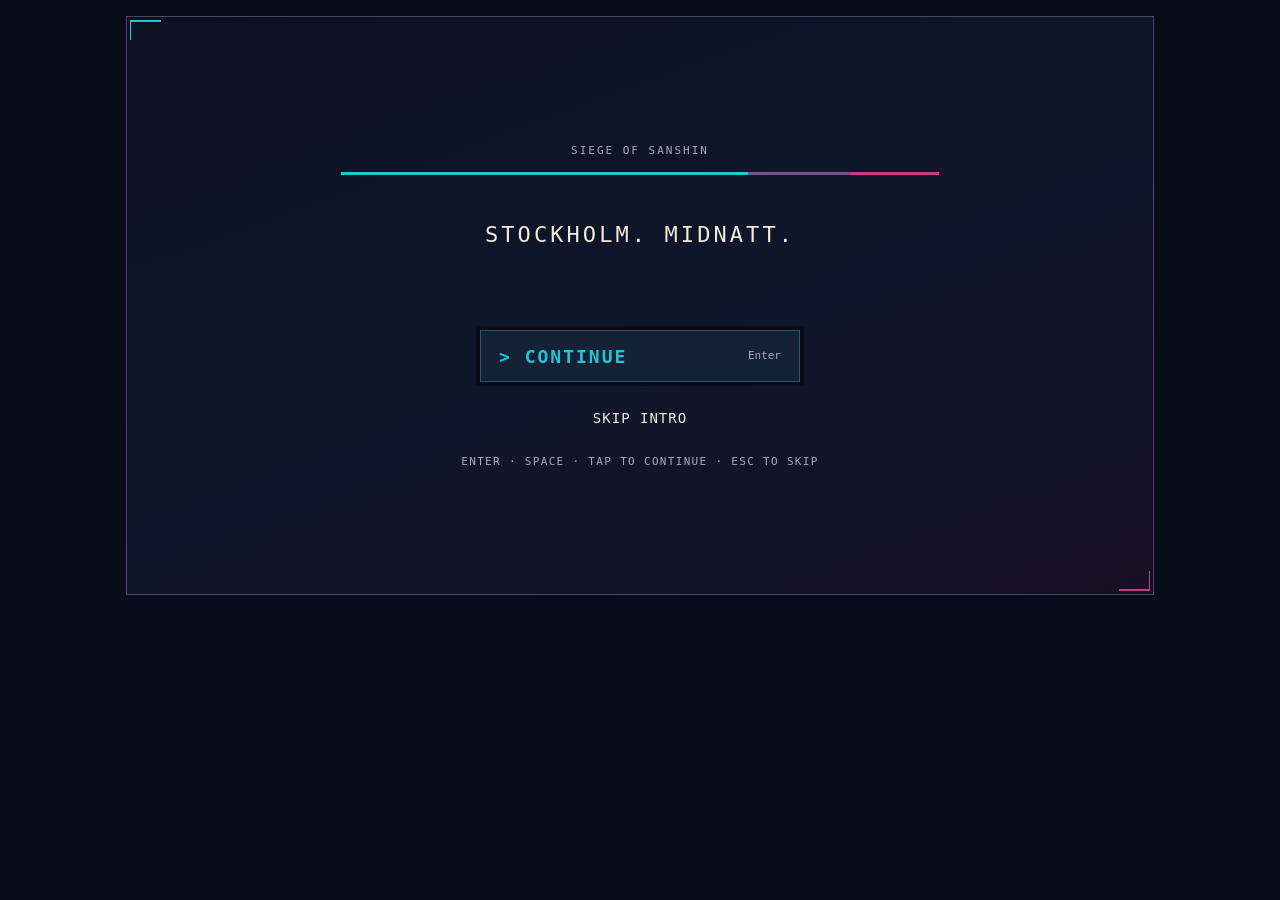
<file: combined/index.html>
<!DOCTYPE html>
<html lang="en">
<head>
  <meta charset="utf-8">
  <meta name="viewport" content="width=device-width, initial-scale=1, viewport-fit=cover">
  <meta name="description" content="Master Tamas: Siege of Sanshin. An original arcade-style side-scrolling karate game.">
  <title>Master Tamas: Siege of Sanshin</title>
  <link rel="stylesheet" href="karate-game.css">
</head>
<body class="kg-page">
  <!--
    Everything for the game lives inside #karate-game. Styles are prefixed with "kg-"
    so this block can be dropped into any page of the website without side effects.
  -->
  <main class="kg-wrap">
    <div id="karate-game" class="kg-root">
      <header class="kg-hud" aria-label="Game status">
        <div class="kg-hud__health">
          <span class="kg-hud__label kg-hud__name">Tamas</span>
          <div class="kg-bar" role="img" aria-label="Player health">
            <div class="kg-bar__fill" data-hud="health"></div>
          </div>
          <span class="kg-hud__value" data-hud="health-text">100 / 100</span>
        </div>
        <div class="kg-hud__kiai">
          <span class="kg-hud__label">Kiai</span>
          <div class="kg-bar kg-bar--kiai" role="img" aria-label="Kiai meter">
            <div class="kg-bar__fill" data-hud="kiai"></div>
          </div>
          <span class="kg-hud__state" data-hud="kiai-text">Ready</span>
        </div>
        <div class="kg-hud__stat kg-hud__score"><span class="kg-hud__label">Score</span><strong data-hud="score">0</strong></div>
        <div class="kg-hud__stat kg-hud__enemies"><span class="kg-hud__label">Enemies</span><strong data-hud="enemies">22</strong></div>
        <div class="kg-hud__stat kg-hud__combo" data-hud="combo-wrap" hidden><span class="kg-hud__label">Combo</span><strong data-hud="combo">x1</strong></div>
        <div class="kg-hud__boss" data-hud="boss-wrap" hidden>
          <span class="kg-hud__label">Råttfällan</span>
          <div class="kg-bar kg-bar--boss" role="img" aria-label="Råttfällan's health">
            <div class="kg-bar__fill" data-hud="boss"></div>
          </div>
        </div>
        <button type="button" class="kg-btn kg-btn--hud" data-action="pause">Pause</button>
      </header>

      <div class="kg-stage" data-stage>
        <canvas width="320" height="180" aria-label="Master Tamas: Siege of Sanshin game"></canvas>
      </div>

      <!--
        Menu layer: the title, the story cards, pause, help and the result screens live here, over
        the whole game element rather than inside the 16:9 picture, so they size to the viewport and
        never clip. While any of them is open the touch panel is inert (see main.js).
      -->
      <div class="kg-menus" data-menus>
        <section class="kg-overlay kg-menu kg-menu--story" data-overlay="story" hidden aria-live="polite">
          <div class="kg-story">
            <span class="kg-kicker">Siege of Sanshin</span>
            <div class="kg-spectrum" aria-hidden="true"><i></i><i></i><i></i></div>
            <p class="kg-story__text" data-story-text></p>
            <div class="kg-story__actions">
              <button type="button" class="kg-btn kg-btn--primary" data-action="story-next"><span class="kg-btn__label">Continue</span><kbd class="kg-key">Enter</kbd></button>
              <button type="button" class="kg-btn kg-btn--plain" data-action="skip-story">Skip intro</button>
            </div>
            <p class="kg-story__hint" data-story-hint>Enter · Space · tap to continue</p>
          </div>
        </section>

        <section class="kg-overlay kg-menu kg-menu--title" data-overlay="start" hidden aria-label="Title screen">
          <div class="kg-title-layout">
            <div class="kg-title-copy">
              <span class="kg-kicker">Team Sanshin presents</span>
              <h1 class="kg-logo">
                <canvas class="kg-pixel-text kg-logo__master" data-pixel-text="Master" data-scale="6" data-shadow="layered" aria-hidden="true"></canvas>
                <canvas class="kg-pixel-text kg-logo__tamas" data-pixel-text="Tamas" data-scale="15" data-shadow="layered" aria-hidden="true"></canvas>
                <span class="kg-visually-hidden">Master Tamas</span>
              </h1>
              <p class="kg-subtitle">Siege of Sanshin</p>
              <div class="kg-spectrum" aria-hidden="true"><i></i><i></i><i></i></div>
              <div class="kg-title-actions">
                <button type="button" class="kg-btn kg-btn--primary" data-action="start"><span class="kg-btn__label">Play</span><kbd class="kg-key">Enter</kbd></button>
                <p class="kg-hint" data-load-note>Loading hero artwork…</p>
                <button type="button" class="kg-btn kg-btn--plain" data-action="help">How to play</button>
                <div class="kg-menu__row">
                  <button type="button" class="kg-btn kg-btn--quiet" data-action="intro">Intro</button>
                  <button type="button" class="kg-btn kg-btn--quiet" data-action="sound" aria-pressed="true">Sound: On</button>
                </div>
              </div>
              <p class="kg-quote">“Dra tillbaka benet.”</p>
              <p class="kg-hint kg-hint--touch">Slide the pad to move, drag past the ring to run. Jump, Punch, Kick, Throw. Tap the Kiai meter when it is full.</p>
            </div>
            <div class="kg-title-art" role="img" aria-label="Tamas, close-cropped grey hair and a white gi, standing in the neon-lit street"></div>
          </div>
        </section>

        <section class="kg-overlay kg-menu" data-overlay="paused" hidden aria-label="Paused">
          <div class="kg-dialog kg-dialog--narrow">
            <header class="kg-dialog__header">
              <span class="kg-kicker">Master Tamas</span>
              <h2 class="kg-heading"><canvas class="kg-pixel-text kg-pixel-text--heading" data-pixel-text="Paused" data-scale="4" data-shadow="layered" aria-hidden="true"></canvas><span class="kg-visually-hidden">Paused</span></h2>
            </header>
            <div class="kg-dialog__actions">
              <button type="button" class="kg-btn kg-btn--primary" data-action="resume"><span class="kg-btn__label">Resume</span><kbd class="kg-key">Esc</kbd></button>
              <button type="button" class="kg-btn kg-btn--plain" data-action="help">How to play</button>
              <div class="kg-dialog__secondary">
                <button type="button" class="kg-btn kg-btn--plain kg-btn--muted" data-action="restart">Restart run</button>
                <button type="button" class="kg-btn kg-btn--plain kg-btn--muted" data-action="title">Title screen</button>
              </div>
              <div class="kg-menu__row">
                <button type="button" class="kg-btn kg-btn--quiet" data-action="sound" aria-pressed="true">Sound: On</button>
              </div>
            </div>
            <footer class="kg-run-status" data-pause-status></footer>
          </div>
        </section>

        <section class="kg-overlay kg-menu" data-overlay="help" hidden aria-label="How to play">
          <div class="kg-dialog kg-dialog--help">
            <header class="kg-dialog__header kg-dialog__header--start">
              <span class="kg-kicker kg-kicker--cyan"><span class="kg-only-keys">Keyboard</span><span class="kg-only-touch">Touch</span></span>
              <h2 class="kg-heading"><canvas class="kg-pixel-text kg-pixel-text--heading" data-pixel-text="How to play" data-scale="4" aria-hidden="true"></canvas><span class="kg-visually-hidden">How to play</span></h2>
            </header>
            <div class="kg-help__scroll">
              <div class="kg-help__columns">
                <section class="kg-help__section">
                  <h3>Movement</h3>
                  <div class="kg-help__rows kg-only-keys">
                    <div class="kg-help__row"><span>Move</span><span class="kg-keys"><kbd class="kg-key">WASD</kbd> / <kbd class="kg-key">↑ ↓ ← →</kbd></span></div>
                    <div class="kg-help__row"><span>Jump</span><span class="kg-keys"><kbd class="kg-key">Space</kbd></span></div>
                    <div class="kg-help__row"><span>Duck</span><span class="kg-keys"><kbd class="kg-key">C</kbd></span></div>
                  </div>
                  <div class="kg-help__rows kg-only-touch">
                    <div class="kg-help__row"><span>Move</span><span class="kg-keys">Slide your thumb on the pad</span></div>
                    <div class="kg-help__row"><span>Jump</span><span class="kg-keys">JUMP</span></div>
                    <div class="kg-help__row"><span>Change lane</span><span class="kg-keys">Slide up or down</span></div>
                  </div>
                  <p class="kg-help__note"><strong class="kg-only-keys">Sprint:</strong><span class="kg-only-keys"> double-tap a direction.</span><strong class="kg-only-touch">Run:</strong><span class="kg-only-touch"> drag the thumb farther, past the ring; back inside to walk.</span><br>Clear each fight, then follow the GO arrow.<br>Step up or down to line up a strike, or to slip out of one.</p>
                </section>
                <section class="kg-help__section">
                  <h3>Combat</h3>
                  <div class="kg-help__rows kg-only-keys">
                    <div class="kg-help__row"><span>Punch</span><span class="kg-keys"><kbd class="kg-key">J</kbd></span></div>
                    <div class="kg-help__row"><span>Kick</span><span class="kg-keys"><kbd class="kg-key">K</kbd></span></div>
                    <div class="kg-help__row"><span>Block</span><span class="kg-keys"><kbd class="kg-key">L</kbd></span></div>
                    <div class="kg-help__row"><span>Grab &amp; throw</span><span class="kg-keys"><kbd class="kg-key">J</kbd> + <kbd class="kg-key">K</kbd></span></div>
                    <div class="kg-help__row"><span>Kiai</span><span class="kg-keys"><kbd class="kg-key">I</kbd></span></div>
                  </div>
                  <div class="kg-help__rows kg-only-touch">
                    <div class="kg-help__row"><span>Punch</span><span class="kg-keys">PUNCH</span></div>
                    <div class="kg-help__row"><span>Kick</span><span class="kg-keys">KICK</span></div>
                    <div class="kg-help__row"><span>In the air</span><span class="kg-keys">JUMP, then PUNCH or KICK</span></div>
                    <div class="kg-help__row"><span>Grab &amp; throw</span><span class="kg-keys">THROW</span></div>
                    <div class="kg-help__row"><span>Kiai</span><span class="kg-keys">Tap the meter when it is full</span></div>
                  </div>
                  <p class="kg-help__note"><strong>Defend:</strong> <span class="kg-only-keys">block, or hold away from a strike. Duck under high kicks, jump over low sweeps, block or sidestep throwing stars.</span><span class="kg-only-touch">hold the pad away from a strike to block it. Jump over low sweeps; slide up or down to slip out of a strike or a star.</span><br><strong>Throw:</strong> goes through a guard; strikes do not.<br><strong>Kiai:</strong> double damage for 4 seconds and breaks guards, then recharges.<br>Land hits without getting hit to build a combo.</p>
                </section>
              </div>
              <div class="kg-help__screen">
                <span><b>Health</b> · Tamas's health</span>
                <span><b>Kiai</b> · ready when full</span>
                <span><b>Enemies</b> · enemies still standing</span>
                <span><b>Råttfällan</b> · boss health when active</span>
              </div>
            </div>
            <footer class="kg-dialog__footer">
              <button type="button" class="kg-btn kg-btn--primary kg-btn--back" data-action="help-back"><span class="kg-btn__label">Back</span><kbd class="kg-key">Esc</kbd></button>
            </footer>
          </div>
        </section>

        <section class="kg-overlay kg-menu" data-overlay="gameover" hidden aria-label="Defeat">
          <!-- Result headings and quotes are narrative: Swedish. The stats, buttons and kicker are UI: English. -->
          <div class="kg-dialog kg-dialog--result">
            <span class="kg-kicker">Master Tamas</span>
            <h2 class="kg-heading"><canvas class="kg-pixel-text kg-pixel-text--result" data-pixel-text="Tamas är nere" data-scale="4" data-color="#ef7184" aria-hidden="true"></canvas><span class="kg-visually-hidden">Tamas är nere</span></h2>
            <p class="kg-quote">“Det är jävla shit.”</p>
            <dl class="kg-stats">
              <div><dt>Score</dt><dd data-result="score">0</dd></div>
              <div><dt>Cleared</dt><dd><span data-result="cleared">0</span><small>/<span data-result="total">22</span></small></dd></div>
              <div><dt>Time</dt><dd data-result="time">0:00</dd></div>
            </dl>
            <div class="kg-dialog__actions">
              <button type="button" class="kg-btn kg-btn--primary" data-action="start"><span class="kg-btn__label">Try again</span><kbd class="kg-key">Enter</kbd></button>
              <div class="kg-menu__row">
                <button type="button" class="kg-btn kg-btn--quiet" data-action="help">How to play</button>
                <button type="button" class="kg-btn kg-btn--quiet" data-action="title">Title screen</button>
              </div>
            </div>
          </div>
        </section>

        <section class="kg-overlay kg-menu" data-overlay="victory" hidden aria-label="Victory">
          <div class="kg-dialog kg-dialog--result">
            <canvas class="kg-hero-pose" data-hero-canvas width="81" height="126" aria-label="Tamas in his victory pose"></canvas>
            <span class="kg-kicker">Master Tamas</span>
            <h2 class="kg-heading"><canvas class="kg-pixel-text kg-pixel-text--result" data-pixel-text="Knuten håller" data-scale="4" data-shadow="layered" aria-hidden="true"></canvas><span class="kg-visually-hidden">Knuten håller</span></h2>
            <p class="kg-quote">“Knuten håller. Vem knyter det sen?”</p>
            <dl class="kg-stats">
              <div><dt>Score</dt><dd data-result="score">0</dd></div>
              <div><dt>Cleared</dt><dd><span data-result="cleared">22</span><small>/<span data-result="total">22</span></small></dd></div>
              <div><dt>Time</dt><dd data-result="time">0:00</dd></div>
            </dl>
            <p class="kg-hint" data-result="bonus"></p>
            <div class="kg-dialog__actions">
              <button type="button" class="kg-btn kg-btn--primary" data-action="start"><span class="kg-btn__label">Play again</span><kbd class="kg-key">Enter</kbd></button>
              <div class="kg-menu__row">
                <button type="button" class="kg-btn kg-btn--quiet" data-action="title">Title screen</button>
              </div>
            </div>
          </div>
        </section>
      </div>

      <!-- Touch controls: the controls workstream's phase-1 layout (fdf10cc), styled by the design tokens. -->
      <div class="kg-touch" data-touch hidden aria-label="Touch controls">
        <div class="kg-touch__left">
          <div class="kg-touch__pad" data-pad role="group" aria-label="Move: slide your thumb">
            <span class="kg-touch__arrow kg-touch__arrow--up" aria-hidden="true">▲</span>
            <span class="kg-touch__arrow kg-touch__arrow--left" aria-hidden="true">◀</span>
            <span class="kg-touch__arrow kg-touch__arrow--down" aria-hidden="true">▼</span>
            <span class="kg-touch__arrow kg-touch__arrow--right" aria-hidden="true">▶</span>
            <span class="kg-touch__nub" aria-hidden="true"></span>
          </div>
          <div class="kg-touch__alt" data-touch-alt hidden>
            <button type="button" class="kg-touch__btn kg-touch__btn--small kg-touch__btn--duck" data-btn="duck" aria-label="Duck" hidden>Duck</button>
            <button type="button" class="kg-touch__btn kg-touch__btn--small kg-touch__btn--block" data-btn="block" aria-label="Block" hidden>Block</button>
          </div>
        </div>
        <div class="kg-touch__right">
          <button type="button" class="kg-touch__meter" data-btn="kiai" aria-label="Kiai: tap when the meter is full">
            <span class="kg-touch__meter-fill" data-touch-kiai-fill aria-hidden="true"></span>
            <span class="kg-touch__meter-text" data-touch-kiai-text>Kiai</span>
          </button>
          <div class="kg-touch__actions">
            <button type="button" class="kg-touch__btn kg-touch__btn--jump" data-btn="jump" aria-label="Jump">Jump</button>
            <button type="button" class="kg-touch__btn kg-touch__btn--punch" data-btn="punch" aria-label="Punch">Punch</button>
            <button type="button" class="kg-touch__btn kg-touch__btn--kick" data-btn="kick" aria-label="Kick">Kick</button>
            <button type="button" class="kg-touch__btn kg-touch__btn--throw" data-btn="throw" aria-label="Throw">Throw</button>
          </div>
        </div>
      </div>
    </div>
  </main>
  <script type="module" src="src/main.js"></script>
</body>
</html>
</file>
<file: combined/karate-game.css>
/* Master Tamas: all rules are scoped under .kg-* so they cannot leak into the host site.
   Visual direction (design document, 10 November 2026): dark navy ground, opaque panels, bone-white
   text, cyan for selection and focus, magenta for identity, green / amber / coral for health,
   Kiai and danger. Pixel headings use the game's own bitmap font; everything else is monospace. */
.kg-page {
  margin: 0;
  background: #080d1b;
  color: #f3ead8;
  font-family: ui-monospace, "SF Mono", Menlo, Consolas, monospace;
}
.kg-wrap {
  max-width: 1060px;
  margin: 0 auto;
  padding: 16px;
  box-sizing: border-box;
}
.kg-root {
  --kg-bg: #0b1021;
  --kg-panel: #121a2d;
  --kg-text: #f3ead8;
  --kg-muted: #b0a7bf;
  --kg-line: #514367;
  --kg-cyan: #21c5d4;
  --kg-magenta: #c13d89;
  --kg-health: #68d68c;
  --kg-health-low: #ef7184;
  --kg-kiai: #f3b654;
  --kg-accent: #ef7184;
  --kg-accent-2: #f3b654;
  --kg-dialog: #111729;
  --kg-dialog-line: #6f5486;
  --kg-field: #142237;
  --kg-field-line: #2d5569;
  position: relative;
  isolation: isolate;
  background: var(--kg-bg);
  border: 1px solid var(--kg-line);
  box-shadow: inset 0 0 0 5px #0a0e1c;
  overflow: clip;
  user-select: none;
  -webkit-user-select: none;
  -webkit-tap-highlight-color: transparent;
  /* No double-tap zoom anywhere in the game (HUD included); menus may still pan with one finger.
     While a round is played the root switches to `none` (see .kg-root--playing). */
  touch-action: manipulation;
}
/* Corner marks: cyan top-left, magenta bottom-right, the identity colours of the title. */
.kg-root::before, .kg-root::after {
  content: "";
  position: absolute;
  z-index: 8;
  width: 30px; height: 18px;
  pointer-events: none;
}
.kg-root::before { top: 3px; left: 3px; border-top: 2px solid var(--kg-cyan); border-left: 1px solid var(--kg-cyan); }
.kg-root::after { right: 3px; bottom: 3px; border-bottom: 2px solid var(--kg-magenta); border-right: 1px solid var(--kg-magenta); }

/* ---- HUD: health, Kiai, score, enemies, the named boss meter when it applies, pause ---------- */
.kg-hud {
  display: flex;
  flex-wrap: wrap;
  align-items: center;
  gap: 8px 18px;
  min-height: 48px;
  padding: 8px 14px;
  background: var(--kg-bg);
  border-bottom: 1px solid var(--kg-line);
  font-size: 12px;
  line-height: 1.2;
  text-transform: uppercase;
  letter-spacing: 0.025em;
}
.kg-hud__health, .kg-hud__kiai, .kg-hud__boss, .kg-hud__stat { display: flex; align-items: center; gap: 8px; min-width: 0; white-space: nowrap; }
.kg-hud__health { flex: 1.4 1 150px; }
.kg-hud__kiai { flex: 1 1 130px; }
.kg-hud__boss { flex: 1 1 140px; }
.kg-hud__label { color: var(--kg-muted); font-size: 11px; font-weight: 600; }
.kg-hud__name { color: var(--kg-text); }
.kg-hud__boss .kg-hud__label { color: var(--kg-accent); }
.kg-hud__value, .kg-hud__stat strong { color: var(--kg-text); font-size: 12px; font-weight: 700; }
.kg-hud__state { color: var(--kg-muted); font-size: 11px; }
.kg-hud__state.is-ready { color: var(--kg-kiai); }
.kg-hud__state.is-active { color: #fff1c2; }
.kg-bar {
  flex: 1 1 36px;
  min-width: 36px;
  height: 9px;
  overflow: hidden;
  background: #070d18;
  border: 1px solid var(--kg-line);
  border-radius: 1px;
}
.kg-bar__fill { height: 100%; width: 100%; background: var(--kg-health); transition: width 120ms linear; }
.kg-bar__fill.is-low { background: var(--kg-health-low); }
.kg-bar--kiai .kg-bar__fill { background: #8b6c3c; }
.kg-bar--kiai .kg-bar__fill.is-ready { background: var(--kg-kiai); }
.kg-bar--kiai .kg-bar__fill.is-active { background: #fff1c2; }
.kg-bar--boss .kg-bar__fill { background: var(--kg-accent); }
.kg-btn--hud {
  margin-left: auto;
  height: 28px;
  min-width: 58px;
  padding: 0 9px;
  border: 1px solid var(--kg-line);
  border-radius: 2px;
  background: var(--kg-panel);
  color: var(--kg-text);
  font: 600 11px/1 ui-monospace, "SF Mono", Menlo, Consolas, monospace;
  letter-spacing: 0.04em;
  text-transform: uppercase;
  cursor: pointer;
}
.kg-btn--hud:hover, .kg-btn--hud:focus-visible { border-color: var(--kg-cyan); outline: 1px solid var(--kg-cyan); outline-offset: 2px; }

/* ---- Stage ------------------------------------------------------------------------------- */
.kg-stage {
  position: relative;
  width: 100%;
  aspect-ratio: 16 / 9;
  background: #080c18;
  display: flex;
  align-items: center;
  justify-content: center;
  touch-action: none;
}
.kg-stage canvas {
  display: block;
  image-rendering: pixelated;
  image-rendering: crisp-edges;
  max-width: 100%;
  max-height: 100%;
}

/* ---- Shared type and small parts --------------------------------------------------------- */
.kg-kicker { display: block; font-size: 11px; line-height: 1.4; letter-spacing: 2px; color: var(--kg-muted); text-transform: uppercase; }
.kg-kicker--cyan { color: var(--kg-cyan); }
.kg-subtitle { margin: 0; font-size: 13px; letter-spacing: 2px; line-height: 1.5; color: var(--kg-text); text-transform: uppercase; }
.kg-spectrum { display: flex; width: 62%; height: 3px; margin: 20px 0 26px; }
.kg-spectrum i { display: block; height: 100%; }
.kg-spectrum i:nth-child(1) { width: 68%; background: var(--kg-cyan); }
.kg-spectrum i:nth-child(2) { width: 17%; background: #76558e; }
.kg-spectrum i:nth-child(3) { width: 15%; background: var(--kg-magenta); }
.kg-quote { margin: 0; color: var(--kg-muted); font-size: 17px; line-height: 1.45; font-style: normal; max-width: 44ch; }
.kg-hint { margin: 0; color: var(--kg-muted); font-size: 12px; line-height: 1.5; }
.kg-heading { margin: 0; line-height: 0; }
.kg-logo { margin: 0; display: grid; justify-items: center; gap: 14px; line-height: 0; }
.kg-pixel-text { display: block; margin: 0 auto; max-width: 100%; height: auto; image-rendering: pixelated; image-rendering: crisp-edges; }
.kg-visually-hidden { position: absolute; width: 1px; height: 1px; overflow: hidden; clip: rect(0 0 0 0); white-space: nowrap; }
.kg-key {
  display: inline-block;
  padding: 5px 7px;
  border: 1px solid #6b597d;
  box-shadow: 0 2px 0 #6b597d;
  background: #1b2438;
  color: var(--kg-text);
  font: 12px/1.3 ui-monospace, "SF Mono", Menlo, Consolas, monospace;
  text-transform: none;
  letter-spacing: 0;
  white-space: nowrap;
}

/* ---- Buttons ----------------------------------------------------------------------------- */
.kg-btn {
  font: inherit;
  color: var(--kg-text);
  background: transparent;
  border: 1px solid transparent;
  border-radius: 0;
  cursor: pointer;
  text-transform: uppercase;
}
.kg-btn:focus-visible { outline: 2px solid var(--kg-cyan); outline-offset: 3px; }
.kg-btn:disabled { opacity: 0.48; cursor: wait; }
/* The one action per screen: a full row, cyan label with a chevron, the key on the right. */
.kg-btn--primary {
  display: flex;
  align-items: center;
  justify-content: space-between;
  gap: 15px;
  width: 100%;
  min-height: 52px;
  padding: 13px 18px;
  background: var(--kg-field);
  border: 1px solid var(--kg-field-line);
  box-shadow: 0 0 0 4px #080d19;
  color: var(--kg-cyan);
  text-align: left;
  font-size: 18px;
  font-weight: 700;
  letter-spacing: 2px;
}
.kg-btn--primary .kg-btn__label::before { content: "> "; }
.kg-btn--primary .kg-key { color: var(--kg-muted); background: transparent; border: 0; box-shadow: none; padding: 0; font-size: 11px; }
.kg-btn--primary:hover { background: #192f43; border-color: var(--kg-cyan); }
/* Secondary actions: plain rows; quiet actions: small bordered chips. */
.kg-btn--plain { display: block; width: 100%; min-height: 42px; padding: 10px 12px; text-align: center; font-size: 14px; letter-spacing: 1px; }
.kg-btn--plain:hover { background: #172237; border-color: var(--kg-line); }
.kg-btn--muted { font-size: 12px; color: var(--kg-muted); }
.kg-btn--quiet { padding: 9px 12px; min-height: 36px; background: #101629; border: 1px solid var(--kg-line); font-size: 11px; line-height: 1.4; letter-spacing: 0.5px; }
.kg-btn--quiet:hover { border-color: var(--kg-cyan); }
.kg-menu__row { display: flex; justify-content: center; gap: 12px; flex-wrap: wrap; }

/* ---- Menu layer: title, story, pause, help, results -------------------------------------- */
.kg-menus { position: absolute; inset: 0; z-index: 5; pointer-events: none; }
.kg-overlay { box-sizing: border-box; }
.kg-overlay[hidden] { display: none; }
.kg-menu {
  position: absolute;
  inset: 0;
  display: flex;
  flex-direction: column;
  align-items: center;
  justify-content: flex-start;
  padding: 14px;
  background: rgba(3, 7, 21, 0.72);
  overflow: clip;
  pointer-events: auto;
  text-align: center;
}
/* Dialogs size to their content and stay inside the viewport (sticky offsets); long content
   scrolls inside the dialog with its footer action in view, never the page. */
.kg-dialog {
  position: sticky;
  top: 12px;
  bottom: 12px;
  margin: auto 0;
  display: flex;
  flex-direction: column;
  width: min(420px, 100%);
  max-height: calc(100dvh - 24px);
  box-sizing: border-box;
  padding: 30px;
  overflow: auto;
  background: var(--kg-dialog);
  border: 1px solid var(--kg-dialog-line);
  text-align: center;
}
.kg-dialog::before { content: ""; position: absolute; top: -1px; left: 28px; width: 62px; height: 3px; background: var(--kg-cyan); }
.kg-dialog__header { display: grid; justify-items: center; gap: 13px; margin-bottom: 26px; }
.kg-dialog__header--start { justify-items: start; text-align: left; gap: 7px; margin-bottom: 12px; }
.kg-dialog__actions { display: grid; gap: 7px; }
.kg-dialog__secondary { display: grid; margin-top: 5px; }
.kg-dialog__actions .kg-menu__row { margin-top: 8px; }
.kg-run-status { font-size: 11px; line-height: 1.7; color: var(--kg-muted); border-top: 1px solid #34304a; margin-top: 20px; padding-top: 12px; text-transform: uppercase; letter-spacing: 0.5px; }
.kg-run-status:empty { display: none; }
.kg-pixel-text--heading { height: 28px; width: auto; }

/* Title: copy on the left, the portrait on the right, the whole game element as the screen. */
.kg-menu--title { padding: 0; background: var(--kg-bg); }
.kg-title-layout { display: grid; grid-template-columns: 56% 44%; width: 100%; height: 100%; padding: 18px; box-sizing: border-box; }
.kg-title-copy { display: flex; flex-direction: column; align-items: center; justify-content: center; padding: 22px 30px; min-width: 0; z-index: 2; }
.kg-title-copy .kg-logo { width: 100%; max-width: 410px; margin: 28px 0 18px; }
.kg-title-copy .kg-subtitle { margin-top: 4px; }
.kg-title-actions { width: 100%; max-width: 400px; display: grid; gap: 10px; }
.kg-title-copy .kg-quote { margin-top: 22px; }
.kg-title-copy .kg-hint--touch { margin-top: 10px; }
.kg-title-art {
  min-width: 0;
  background-image:
    linear-gradient(90deg, var(--kg-bg) 4%, transparent 38%),
    linear-gradient(270deg, var(--kg-bg), transparent 10%),
    linear-gradient(180deg, var(--kg-bg), transparent 16%),
    linear-gradient(0deg, var(--kg-bg), transparent 14%),
    url("assets/ui/title-tamas.png");
  background-size: 100% 100%, 100% 100%, 100% 100%, 100% 100%, cover;
  background-position: center, center, center, center, 55% 30%;
  background-repeat: no-repeat;
}
.kg-hint--touch { display: none; }
.kg-root--touch .kg-hint--touch { display: block; }

/* Story cards: the intro and the in-game exchanges, full screen, typed out line by line. */
.kg-menu--story { padding: 30px; background: linear-gradient(160deg, #0b1021, #10172c 55%, #160f24); cursor: pointer; justify-content: center; }
.kg-story { display: flex; flex-direction: column; align-items: center; width: 100%; }
.kg-story .kg-spectrum { margin: 14px 0 0; }
.kg-story__text {
  margin: 40px 0;
  min-height: 3.4em;
  max-width: 92%;
  font-size: clamp(14px, 2.6vw, 22px);
  line-height: 1.8;
  letter-spacing: 0.14em;
  text-transform: uppercase;
  color: var(--kg-text);
  white-space: pre-line;
}
.kg-story__text.is-typing::after { content: '\258E'; color: var(--kg-cyan); animation: kg-blink 0.6s steps(1) infinite; }
.kg-story__actions { display: grid; gap: 15px; width: min(100%, 320px); }
.kg-story__hint { margin: 16px 0 0; color: var(--kg-muted); font-size: 11px; letter-spacing: 0.12em; text-transform: uppercase; }
@keyframes kg-blink { 50% { opacity: 0; } }

/* Help: two columns of rows (action left, keys right), notes, the screen legend, Back in view. */
.kg-dialog--help { width: min(880px, 100%); padding: 18px 26px; }
.kg-help__scroll { overflow: auto; min-height: 0; padding-right: 6px; text-align: left; scrollbar-color: var(--kg-dialog-line) var(--kg-dialog); scrollbar-width: thin; }
.kg-help__columns { display: grid; grid-template-columns: 1fr 1fr; gap: 32px; }
.kg-help__section h3 { margin: 0 0 8px; font-size: 13px; line-height: 1.5; color: var(--kg-kiai); font-weight: 500; letter-spacing: 2px; text-transform: uppercase; }
.kg-help__row { display: flex; align-items: center; justify-content: space-between; gap: 12px; min-height: 36px; border-bottom: 1px solid #302e46; font-size: 13px; line-height: 1.4; }
.kg-keys { display: flex; align-items: center; justify-content: end; gap: 6px; flex-wrap: wrap; text-align: right; }
.kg-help__note { margin: 8px 0 0; font-size: 12px; line-height: 1.55; color: var(--kg-muted); }
.kg-help__note strong { font-weight: 500; color: var(--kg-text); }
.kg-help__screen { display: grid; grid-template-columns: repeat(4, auto); justify-content: space-between; gap: 8px 18px; margin-top: 10px; padding: 10px 0 2px; border-top: 1px solid var(--kg-line); font-size: 11px; line-height: 1.5; color: var(--kg-muted); }
.kg-help__screen b { color: var(--kg-text); font-weight: 500; text-transform: uppercase; }
.kg-dialog__footer { display: flex; justify-content: center; padding-top: 10px; }
.kg-btn--back { max-width: 210px; min-height: 46px; }
/* Keyboard and touch copy follow the input in use. */
.kg-only-touch { display: none; }
.kg-root--touch .kg-only-touch { display: block; }
.kg-root--touch .kg-help__note .kg-only-touch { display: inline; }
.kg-root--touch .kg-help__note strong.kg-only-keys { display: none; }
.kg-root--touch .kg-only-keys { display: none; }
.kg-root--touch .kg-key { display: none; }
.kg-root--touch .kg-btn--primary .kg-key { display: none; }

/* Results: the same dialog, the run's numbers in three columns. */
.kg-dialog--result { width: min(550px, 100%); padding: 35px; align-items: center; }
.kg-dialog--result .kg-heading { margin-top: 20px; }
.kg-pixel-text--result { max-width: 100%; }
.kg-dialog--result .kg-quote { margin: 18px 0 26px; font-size: 16px; }
.kg-stats { display: grid; grid-template-columns: repeat(3, 1fr); gap: 10px; width: 100%; margin: 0 0 24px; }
.kg-stats dt { margin: 0; font-size: 10px; line-height: 1.5; letter-spacing: 1px; color: var(--kg-muted); text-transform: uppercase; }
.kg-stats dd { margin: 0; font-size: 24px; line-height: 1.5; color: var(--kg-kiai); font-variant-numeric: tabular-nums; }
.kg-stats dd small { font-size: 13px; }
.kg-dialog--result .kg-dialog__actions { width: 100%; gap: 12px; }
.kg-dialog--result .kg-hint { margin: -14px 0 20px; }
.kg-dialog--result .kg-hint:empty { display: none; }
.kg-hero-pose { image-rendering: pixelated; image-rendering: crisp-edges; width: 54px; height: auto; margin-bottom: 10px; }

/* The title screen shows no run data: the HUD belongs to an active run. */
.kg-root--title .kg-hud { display: none; }

/* ---- Touch controls: the controls workstream's layout (fdf10cc: one slide pad, the Kiai meter
   button and the Jump / Punch / Kick / Throw diamond) in the design's skin. Geometry, hit areas
   and class names are theirs; only colours, borders and type come from the tokens above. ------ */
.kg-touch {
  --kg-touch-btn: 56px;
  --kg-touch-pad: 136px;
  display: flex;
  justify-content: space-between;
  align-items: flex-end;
  gap: 12px;
  padding: 12px 16px;
  background: var(--kg-bg);
  border-top: 1px solid var(--kg-line);
  touch-action: none;
  font-family: ui-monospace, "SF Mono", Menlo, Consolas, monospace;
}
.kg-touch[hidden] { display: none; }
.kg-touch__left, .kg-touch__right { display: flex; flex-direction: column; align-items: center; gap: 10px; }

/* One pad element: the thumb's position on it is the direction, so it can slide without lifting. */
.kg-touch__pad {
  position: relative;
  width: var(--kg-touch-pad); height: var(--kg-touch-pad);
  border-radius: 50%;
  background: var(--kg-panel);
  border: 1px solid var(--kg-line);
  box-shadow: inset 0 0 0 4px #0d1324;
  touch-action: none;
  cursor: pointer;
}
.kg-touch__arrow {
  position: absolute;
  transform: translate(-50%, -50%);
  font-size: 15px;
  color: var(--kg-muted);
  pointer-events: none;
}
.kg-touch__arrow--up { left: 50%; top: 16%; }
.kg-touch__arrow--down { left: 50%; top: 84%; }
.kg-touch__arrow--left { left: 16%; top: 50%; }
.kg-touch__arrow--right { left: 84%; top: 50%; }
.kg-touch__pad.is-up .kg-touch__arrow--up, .kg-touch__pad.is-down .kg-touch__arrow--down,
.kg-touch__pad.is-left .kg-touch__arrow--left, .kg-touch__pad.is-right .kg-touch__arrow--right { color: var(--kg-cyan); }
.kg-touch__nub {
  position: absolute;
  left: 50%; top: 50%;
  width: 40%; height: 40%;
  margin: -20% 0 0 -20%;
  border-radius: 50%;
  background: #202b40;
  border: 1px solid var(--kg-line);
  box-sizing: border-box;
  pointer-events: none;
  transform: translate(var(--kg-nub-x, 0), var(--kg-nub-y, 0));
  transition: transform 50ms linear;
}
.kg-touch__pad.is-active { border-color: var(--kg-cyan); }
.kg-touch__pad.is-active .kg-touch__nub { background: #285365; border-color: var(--kg-cyan); }
.kg-touch__pad.is-left { --kg-nub-x: -24%; }
.kg-touch__pad.is-right { --kg-nub-x: 24%; }
.kg-touch__pad.is-up { --kg-nub-y: -24%; }
.kg-touch__pad.is-down { --kg-nub-y: 24%; }
/* The run zone (controls 1b): drag the thumb past the dotted ring (80 % of the radius) to run;
   back inside 60 % to walk again. The ring and the nub take the Kiai amber while running. */
.kg-touch__pad::before {
  content: '';
  position: absolute;
  left: 10%; top: 10%; width: 80%; height: 80%;
  border: 1px dotted var(--kg-line);
  border-radius: 50%;
  box-sizing: border-box;
  pointer-events: none;
}
.kg-touch__pad.is-running { border-color: var(--kg-kiai); }
.kg-touch__pad.is-running::before { border-style: solid; border-color: var(--kg-kiai); box-shadow: 0 0 8px rgba(243, 182, 84, 0.45); }
.kg-touch__pad.is-running .kg-touch__nub { background: var(--kg-kiai); border-color: #fff1c2; }
.kg-touch__pad.is-running .kg-touch__arrow { color: var(--kg-kiai); }

/* Diamond: JUMP on top, PUNCH and KICK side by side, THROW below. One thumb rolls between them. */
.kg-touch__actions {
  position: relative;
  width: calc(var(--kg-touch-btn) * 2.75);
  height: calc(var(--kg-touch-btn) * 2.75);
}
.kg-touch__actions .kg-touch__btn { position: absolute; }
.kg-touch__btn--jump { left: 50%; top: 0; transform: translateX(-50%); }
.kg-touch__btn--punch { left: 0; top: 50%; transform: translateY(-50%); }
.kg-touch__btn--kick { right: 0; top: 50%; transform: translateY(-50%); }
.kg-touch__btn--throw { left: 50%; bottom: 0; transform: translateX(-50%); }
.kg-touch__btn {
  width: var(--kg-touch-btn); height: var(--kg-touch-btn);
  padding: 0;
  font: 600 11px/1.3 ui-monospace, "SF Mono", Menlo, Consolas, monospace;
  letter-spacing: 0;
  text-transform: uppercase;
  color: var(--kg-text);
  background: var(--kg-panel);
  border: 1px solid var(--kg-line);
  border-radius: 50%;
  touch-action: none;
  cursor: pointer;
  -webkit-tap-highlight-color: transparent;
  user-select: none;
}
.kg-touch__btn:focus-visible { outline: 2px solid var(--kg-cyan); outline-offset: 3px; }
.kg-touch__btn.is-active { background: #203b4c; border-color: var(--kg-cyan); box-shadow: inset 0 0 0 1px var(--kg-cyan); }
.kg-touch__btn--small { width: 72px; height: 40px; border-radius: 10px; }
.kg-touch__alt { display: flex; gap: 8px; }
.kg-touch__alt[hidden] { display: none; }

/* The Kiai meter is the button: the fill shows the charge, it lights up amber when ready. */
.kg-touch__meter {
  position: relative;
  width: calc(var(--kg-touch-btn) * 2.75);
  height: 36px;
  padding: 0;
  overflow: hidden;
  font: 600 11px/1.3 ui-monospace, "SF Mono", Menlo, Consolas, monospace;
  letter-spacing: 0.04em;
  text-transform: uppercase;
  color: var(--kg-kiai);
  background: var(--kg-panel);
  border: 1px solid #8b6c3c;
  border-radius: 3px;
  touch-action: none;
  cursor: pointer;
  -webkit-tap-highlight-color: transparent;
}
.kg-touch__meter-fill { position: absolute; inset: 0; width: 0; background: #5a4a2a; transition: width 120ms linear; }
.kg-touch__meter-text { position: relative; }
.kg-touch__meter.is-ready { border-color: var(--kg-kiai); box-shadow: 0 0 0 1px var(--kg-kiai); }
.kg-touch__meter.is-ready .kg-touch__meter-fill { background: var(--kg-kiai); }
.kg-touch__meter.is-ready .kg-touch__meter-text { color: #1a1206; }
.kg-touch__meter.is-active .kg-touch__meter-fill { background: #fff1c2; }
.kg-touch__meter.is-active .kg-touch__meter-text { color: #1a1206; }
.kg-touch__meter.is-cooling { opacity: 0.75; }
.kg-touch__meter.is-active { animation: kg-blink 0.5s steps(1) infinite; }
/* Touch panel while a menu is open: inert (set by main.js) and dimmed under the menu layer. */
.kg-touch[inert] .kg-touch__btn, .kg-touch[inert] .kg-touch__meter, .kg-touch[inert] .kg-touch__pad { background: #101623; border-color: #393545; color: #777482; box-shadow: none; }
.kg-touch[inert] .kg-touch__nub { background: #1a2030; border-color: #393545; }

/* Touch panel while a menu has it inert (menu-shell branch): the disabled look of the design. */
.kg-touch[inert] .kg-touch__btn, .kg-touch[inert] .kg-touch__meter, .kg-touch[inert] .kg-touch__pad { background: #101623; border-color: #393545; color: #777482; box-shadow: none; }
.kg-touch[inert] .kg-touch__nub { background: #1a2030; border-color: #393545; }

/* While a round is being played the whole game area is a control surface: no scroll, no zoom. */
.kg-root--playing { touch-action: none; }

/* ---- Phones ------------------------------------------------------------------------------ */
/* The game element is shorter than the screen (portrait) or taller than it (landscape): the
   menu layer takes the viewport instead, so every screen gets the whole display to work with. */
@media (max-width: 640px), (orientation: landscape) and (max-height: 520px) {
  .kg-menu { position: fixed; height: 100vh; height: 100dvh; }
  /* Safari (real devices) clips a fixed descendant at the root's overflow-clipped box: while a
     menu is open the root clips nothing (main.js sets the class whenever the game is not playing). */
  .kg-root--menu { overflow: visible; }
}
@media (max-width: 640px) {
  .kg-wrap { padding: 8px; }
  .kg-hud { display: grid; grid-template-columns: minmax(0, 1fr) auto auto; grid-template-rows: 25px 20px; gap: 5px 10px; min-height: 64px; padding: 6px 8px; }
  .kg-hud__health { grid-column: 1 / 3; grid-row: 1; }
  .kg-btn--hud { grid-column: 3; grid-row: 1; height: 24px; margin-left: 0; }
  .kg-hud__kiai { grid-column: 1; grid-row: 2; gap: 5px; }
  .kg-hud__score { grid-column: 2; grid-row: 2; gap: 5px; }
  .kg-hud__enemies { grid-column: 3; grid-row: 2; gap: 5px; }
  .kg-hud__combo { grid-column: 1 / 4; grid-row: 3; }
  .kg-hud__boss { grid-column: 1 / 4; grid-row: 4; }
  .kg-hud__kiai .kg-bar { min-width: 22px; }
  .kg-menu { padding: 16px; }
  .kg-dialog { padding: 24px 20px; max-height: calc(100dvh - 16px); top: 8px; bottom: 8px; }
  .kg-dialog--help { max-height: calc(100dvh - 16px); }
  .kg-help__columns { grid-template-columns: 1fr; gap: 20px; }
  .kg-help__screen { grid-template-columns: 1fr; justify-content: start; }
  .kg-dialog--result { padding: 28px 20px; }
  .kg-stats dd { font-size: 21px; }
  /* Portrait title: sized to the visible viewport (dvh), so the whole composition, the portrait,
     the logo, Play and the secondary actions, fits a phone with its browser chrome showing and
     needs no scrolling. The sizes are capped at the design's values on tall screens. */
  .kg-title-layout { grid-template-columns: 1fr; grid-template-rows: auto 1fr; padding: 10px 16px calc(10px + env(safe-area-inset-bottom, 0px)); gap: 0; overflow: auto; }
  .kg-title-art { order: -1; height: min(245px, 31vh); height: min(245px, 31dvh); aspect-ratio: 190 / 245; width: auto; justify-self: center; background-image: linear-gradient(0deg, var(--kg-bg), transparent 14%), url("assets/ui/title-tamas.png"); background-size: 100% 100%, cover; background-position: center, 55% 30%; }
  .kg-title-copy { padding: 1dvh 14px 0; justify-content: flex-start; }
  .kg-title-copy .kg-kicker { font-size: 10px; }
  .kg-title-copy .kg-logo { max-width: 270px; gap: min(10px, 1.2dvh); margin: min(14px, 1.8dvh) 0 min(10px, 1.2dvh); }
  .kg-logo__master { height: min(30px, 3.8dvh); width: auto; }
  .kg-logo__tamas { height: min(78px, 9.5dvh); width: auto; }
  .kg-title-copy .kg-subtitle { font-size: 12px; }
  .kg-title-copy .kg-spectrum { margin: min(14px, 1.6dvh) 0 min(18px, 2.2dvh); }
  .kg-title-actions { gap: min(10px, 1.2dvh); }
  .kg-title-actions .kg-btn--primary { min-height: min(52px, 6.5dvh); padding: 10px 16px; }
  .kg-title-actions .kg-btn--plain { min-height: 36px; padding: 7px 10px; }
  .kg-title-actions .kg-btn--quiet { min-height: 32px; padding: 6px 10px; }
  .kg-title-copy .kg-quote { font-size: 14px; margin-top: min(16px, 2dvh); }
  .kg-title-copy .kg-hint--touch { margin-top: min(8px, 1dvh); font-size: 10px; }
  .kg-menu--story { padding: 20px; }
  .kg-story__text { margin: 28px 0; }
  .kg-touch { --kg-touch-btn: 50px; --kg-touch-pad: 128px; padding: 8px 10px; gap: 8px; }
}
@media (orientation: landscape) and (max-height: 520px) {
  .kg-menu { padding: 13px; }
  .kg-dialog { padding: 17px 24px; }
  .kg-dialog__header { gap: 8px; margin-bottom: 15px; }
  .kg-pixel-text--heading { height: 23px; }
  .kg-dialog__actions { gap: 6px; }
  .kg-btn--primary { min-height: 44px; padding: 10px 14px; font-size: 15px; }
  .kg-btn--plain { min-height: 32px; padding: 7px 10px; font-size: 12px; }
  .kg-btn--quiet { min-height: 30px; padding: 6px 9px; }
  .kg-run-status { margin-top: 12px; padding-top: 7px; font-size: 10px; }
  .kg-dialog--help { height: 100%; padding: 18px 24px; }
  .kg-dialog--help .kg-dialog__header { margin-bottom: 10px; gap: 5px; }
  .kg-dialog__footer { padding-top: 12px; }
  .kg-help__section h3 { margin-top: 0; }
  .kg-help__row { min-height: 38px; }
  .kg-dialog--result { padding: 22px 32px; }
  .kg-title-layout { padding: 10px 12px; grid-template-columns: 56% 44%; overflow: auto; }
  .kg-title-copy { padding: 4px 28px; }
  .kg-title-copy .kg-logo { max-width: 265px; gap: 6px; margin: 6px 0 8px; }
  .kg-logo__master { height: 22px; width: auto; }
  .kg-logo__tamas { height: 52px; width: auto; }
  .kg-title-copy .kg-kicker { font-size: 10px; }
  .kg-title-copy .kg-subtitle { font-size: 11px; }
  .kg-title-copy .kg-spectrum { margin: 8px 0 10px; }
  .kg-title-actions { gap: 5px; }
  .kg-title-actions .kg-btn--primary { min-height: 40px; padding: 8px 14px; }
  .kg-title-actions .kg-btn--plain { min-height: 28px; padding: 5px 10px; }
  .kg-title-actions .kg-btn--quiet { min-height: 26px; padding: 4px 9px; }
  .kg-title-copy .kg-quote { font-size: 13px; margin-top: 8px; }
  .kg-title-copy .kg-hint--touch { margin-top: 5px; font-size: 10px; }
  .kg-hero-pose { display: none; }
  .kg-dialog--result .kg-heading { margin-top: 8px; }
  .kg-dialog--result .kg-quote { margin: 8px 0 10px; }
  .kg-stats { margin-bottom: 10px; }
  .kg-dialog--result .kg-hint { margin: -4px 0 10px; }
  .kg-menu--story { padding: 16px; }
  .kg-story__text { margin: 18px 0; }
  .kg-story__actions { gap: 8px; }
}

/* Phone held sideways (controls workstream rule): the picture fills the screen height and the
   controls float over its bottom corners, inside the safe area, so nothing is pushed below. */
@media (orientation: landscape) and (max-height: 520px) {
  .kg-page--touch { background: #000; }
  .kg-page--touch .kg-wrap { padding: 0; max-width: none; }
  .kg-root--touch {
    position: relative;
    display: flex;
    flex-direction: column;
    height: 100vh;
    height: 100dvh;
    border: 0;
  }
  .kg-root--touch .kg-hud { flex-shrink: 0; min-height: 36px; padding: 4px 10px; font-size: 11px; gap: 4px 12px; }
  .kg-root--touch .kg-hud__label { font-size: 10px; }
  .kg-root--touch .kg-btn--hud { height: 25px; }
  .kg-root--touch .kg-stage { flex: 1; min-height: 0; aspect-ratio: auto; }
  .kg-root--touch .kg-touch {
    --kg-touch-btn: 52px;
    --kg-touch-pad: 124px;
    position: absolute;
    left: 0; right: 0; bottom: 0;
    padding: 0 calc(10px + env(safe-area-inset-right, 0px)) calc(10px + env(safe-area-inset-bottom, 0px)) calc(10px + env(safe-area-inset-left, 0px));
    background: transparent;
    border: 0;
    pointer-events: none;
  }
  .kg-root--touch .kg-touch > * { pointer-events: auto; }
  .kg-root--touch .kg-touch__pad, .kg-root--touch .kg-touch__btn, .kg-root--touch .kg-touch__meter { opacity: 0.68; }
  .kg-root--touch .kg-touch__pad.is-active, .kg-root--touch .kg-touch__btn.is-active, .kg-root--touch .kg-touch__meter.is-ready { opacity: 0.95; }
}

@media (prefers-reduced-motion: reduce) {
  .kg-bar__fill, .kg-touch__meter-fill, .kg-touch__nub { transition: none; }
  .kg-story__text.is-typing::after, .kg-touch__meter.is-active { animation: none; }
}

/* Make the hidden attribute win over the flex/grid display rules above. */
.kg-root [hidden] { display: none !important; }
</file>
